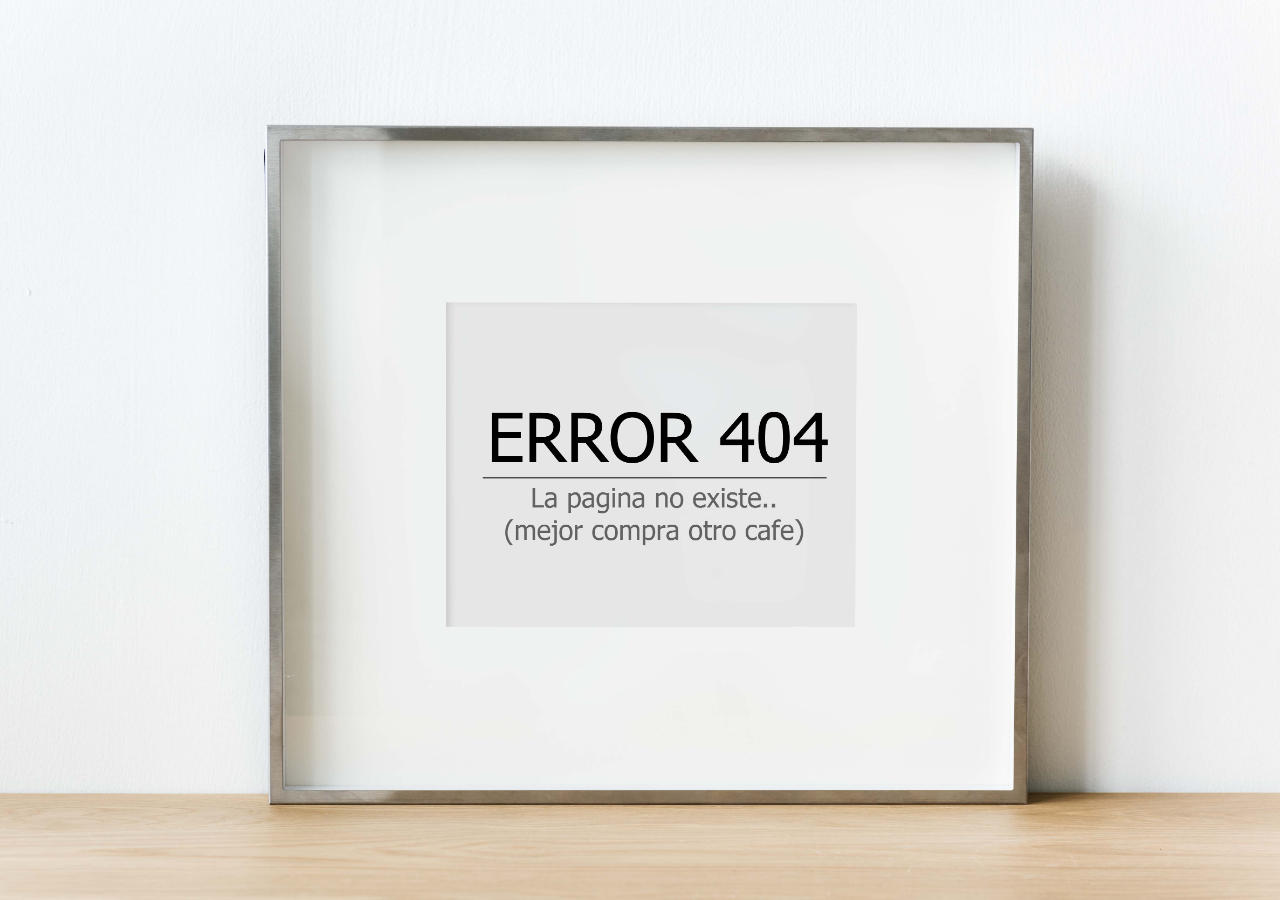
<file: index.html>
<!DOCTYPE html>
<html lang="en">
<head>
	<meta charset="UTF-8">
	<meta http-equiv="X-UA-Compatible" content="IE=edge">
	<meta name="viewport" content="width=device-width, initial-scale=1.0">
	<link rel="stylesheet" href="css/404.css">
	<title>Error 404</title>
	<style>
		body, html {
			margin: 0;
			padding: 0;
			overflow: hidden;
		}

		.container {
			width: 100vw;
			height: 100vh;
			display: flex;
			justify-content: center;
			align-items: center;
		}

		.container img {
			width: 100%;
			height: 100%;
			object-fit: cover; /* Esto asegura que la imagen cubra completamente el contenedor */
		}
	</style>
</head>

<body>

	<div class="container">
		<img src="img/404.jpg" alt="error 404">
	</div>

</body>
</html>
</file>
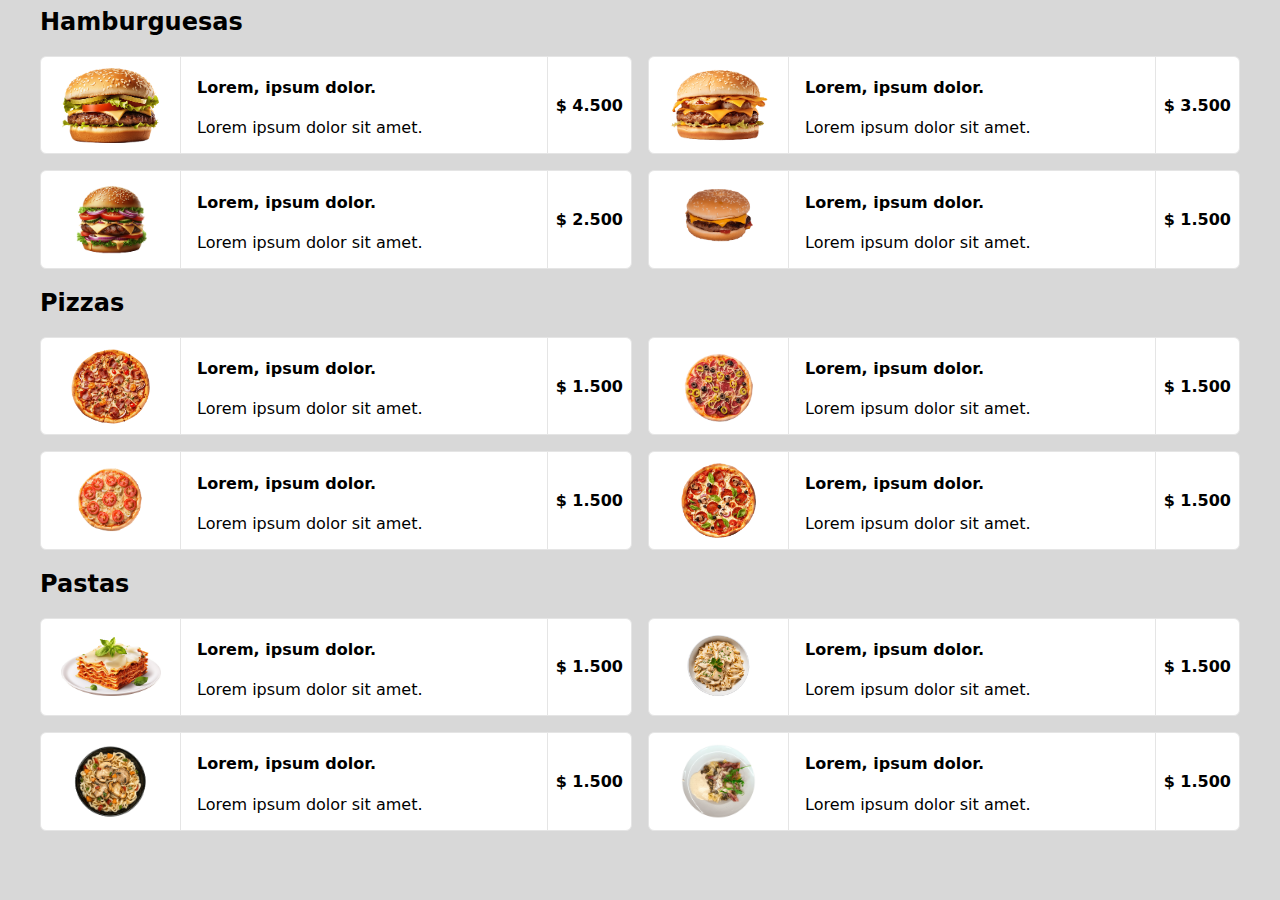
<file: plantilla.html>
<html lang="en">
	<head>
		<meta charset="UTF-8">
		<meta http-equiv="X-UA-Compatible" content="IE=edge">
		<meta name="viewport" content="width=device-width, initial-scale=1.0">
		<title>Menu Resto</title>
		<link rel="stylesheet" type="text/css" href="css/menu_digital.css">
	</head>

	<body>
		<section class="wrap">
		  <div class="wrap-title-section">
			<h2>Hamburguesas</h2>
		  </div>
		  <div class="wrap column-2 carta">
			<div class="plato-carta">
			  <div class="img-plato-carta">
				<img src="img/uploads/hamburguesa.png" alt="">
			  </div>
			  <div class="title-plato-carta">
				<h4>Lorem, ipsum dolor.</h4>
				<p>Lorem ipsum dolor sit amet.</p>
			  </div>
			  <div class="precio-plato-carta">
				<span>$ 4.500</span>
			  </div>
			</div>
			<div class="plato-carta">
			  <div class="img-plato-carta">
				<img src="img/uploads/hamburguesa2.png" alt="">
			  </div>
			  <div class="title-plato-carta">
				<h4>Lorem, ipsum dolor.</h4>
				<p>Lorem ipsum dolor sit amet.</p>
			  </div>
			  <div class="precio-plato-carta">
				<span>$ 3.500</span>
			  </div>
			</div> 
			<div class="plato-carta">
			  <div class="img-plato-carta">
				<img src="img/uploads/hamburguesa3.png" alt="">
			  </div>
			  <div class="title-plato-carta">
				<h4>Lorem, ipsum dolor.</h4>
				<p>Lorem ipsum dolor sit amet.</p>
			  </div>
			  <div class="precio-plato-carta">
				<span>$ 2.500</span>
			  </div>
			</div>
			<div class="plato-carta">
			  <div class="img-plato-carta">
				<img src="img/uploads/hamburguesa4.png" alt="">
			  </div>
			  <div class="title-plato-carta">
				<h4>Lorem, ipsum dolor.</h4>
				<p>Lorem ipsum dolor sit amet.</p>
			  </div>
			  <div class="precio-plato-carta">
				<span>$ 1.500</span>
			  </div>
			</div>    
		  </div>
		  
		  <div class="wrap-title-section">
			<h2>Pizzas</h2>
		  </div>
		  <div class="wrap column-2 carta">
			<div class="plato-carta">
			  <div class="img-plato-carta">
				<img src="img/uploads/pizza.png" alt="">
			  </div>
			  <div class="title-plato-carta">
				<h4>Lorem, ipsum dolor.</h4>
				<p>Lorem ipsum dolor sit amet.</p>
			  </div>
			  <div class="precio-plato-carta">
				<span>$ 1.500</span>
			  </div>
			</div>
			<div class="plato-carta">
			  <div class="img-plato-carta">
				<img src="img/uploads/pizza2.png" alt="">
			  </div>
			  <div class="title-plato-carta">
				<h4>Lorem, ipsum dolor.</h4>
				<p>Lorem ipsum dolor sit amet.</p>
			  </div>
			  <div class="precio-plato-carta">
				<span>$ 1.500</span>
			  </div>
			</div> 
			<div class="plato-carta">
			  <div class="img-plato-carta">
				<img src="img/uploads/pizza3.png" alt="">
			  </div>
			  <div class="title-plato-carta">
				<h4>Lorem, ipsum dolor.</h4>
				<p>Lorem ipsum dolor sit amet.</p>
			  </div>
			  <div class="precio-plato-carta">
				<span>$ 1.500</span>
			  </div>
			</div>
			<div class="plato-carta">
			  <div class="img-plato-carta">
				<img src="img/uploads/pizza4.png" alt="">
			  </div>
			  <div class="title-plato-carta">
				<h4>Lorem, ipsum dolor.</h4>
				<p>Lorem ipsum dolor sit amet.</p>
			  </div>
			  <div class="precio-plato-carta">
				<span>$ 1.500</span>
			  </div>
			</div>   
		  </div>
		  
		  <div class="wrap-title-section">
			<h2>Pastas</h2>
		  </div>
		  <div class="wrap column-2 carta">
			<div class="plato-carta">
			  <div class="img-plato-carta">
				<img src="img/uploads/pasta.png" alt="">
			  </div>
			  <div class="title-plato-carta">
				<h4>Lorem, ipsum dolor.</h4>
				<p>Lorem ipsum dolor sit amet.</p>
			  </div>
			  <div class="precio-plato-carta">
				<span>$ 1.500</span>
			  </div>
			</div>
			<div class="plato-carta">
			  <div class="img-plato-carta">
				<img src="img/uploads/pasta2.png" alt="">
			  </div>
			  <div class="title-plato-carta">
				<h4>Lorem, ipsum dolor.</h4>
				<p>Lorem ipsum dolor sit amet.</p>
			  </div>
			  <div class="precio-plato-carta">
				<span>$ 1.500</span>
			  </div>
			</div> 
			<div class="plato-carta">
			  <div class="img-plato-carta">
				<img src="img/uploads/pasta3.png" alt="">
			  </div>
			  <div class="title-plato-carta">
				<h4>Lorem, ipsum dolor.</h4>
				<p>Lorem ipsum dolor sit amet.</p>
			  </div>
			  <div class="precio-plato-carta">
				<span>$ 1.500</span>
			  </div>
			</div>
			<div class="plato-carta">
			  <div class="img-plato-carta">
				<img src="img/uploads/pasta4.png" alt="">
			  </div>
			  <div class="title-plato-carta">
				<h4>Lorem, ipsum dolor.</h4>
				<p>Lorem ipsum dolor sit amet.</p>
			  </div>
			  <div class="precio-plato-carta">
				<span>$ 1.500</span>
			  </div>
			</div>   
		  </div>
		</section>
	</body>
</html>
</file>
<file: css/404.css>
body{
  background: rgb(8,25,34);
  margin: 0;
  padding: 0;
  height: 100vh;
}

img{
  width: 75%;
}

.container{
  display: flex;
  flex-direction: column;
  gap: 30px;
  align-items: center;
  justify-content: center;
}
</file>
<file: css/menu_digital.css>
html{
	font-family: system-ui;
}
body{
  background: #d8d8d8;
}
a{
	text-decoration: none;
}
/** Tarjetas Restaurante **/
.wrap{
  max-width: 1200px;
  margin: 0 auto;
}

.column-2.carta{
  display: grid;
  grid-template-columns: repeat(2,1fr);
  column-gap: 1rem;
  row-gap: 1rem;
}

.plato-carta{
  background: white;
  display: flex;
  align-items: center;
  border: 1px solid #e5e5e5;
  border-radius: 6px;
}

.img-plato-carta{
  display: flex;
  flex-basis: 25%;
  justify-content: center;
}

.img-plato-carta img{
  max-width: 100px;
  max-height: 75px;
}

.title-plato-carta{
  border: 1px solid #e5e5e5;
  border-bottom: none;
  border-top: none;
  flex-basis: 60%;
  padding: 0 1rem;
}

.precio-plato-carta{
  display: flex;
  flex-basis: 15%;
  justify-content: center;
  font-weight: bold;
}
/** Tarjetas Restaurante **/

@media (max-width:680px){
  .column-2.carta{
    grid-template-columns: repeat(1,1fr);
  }
}
</file>
